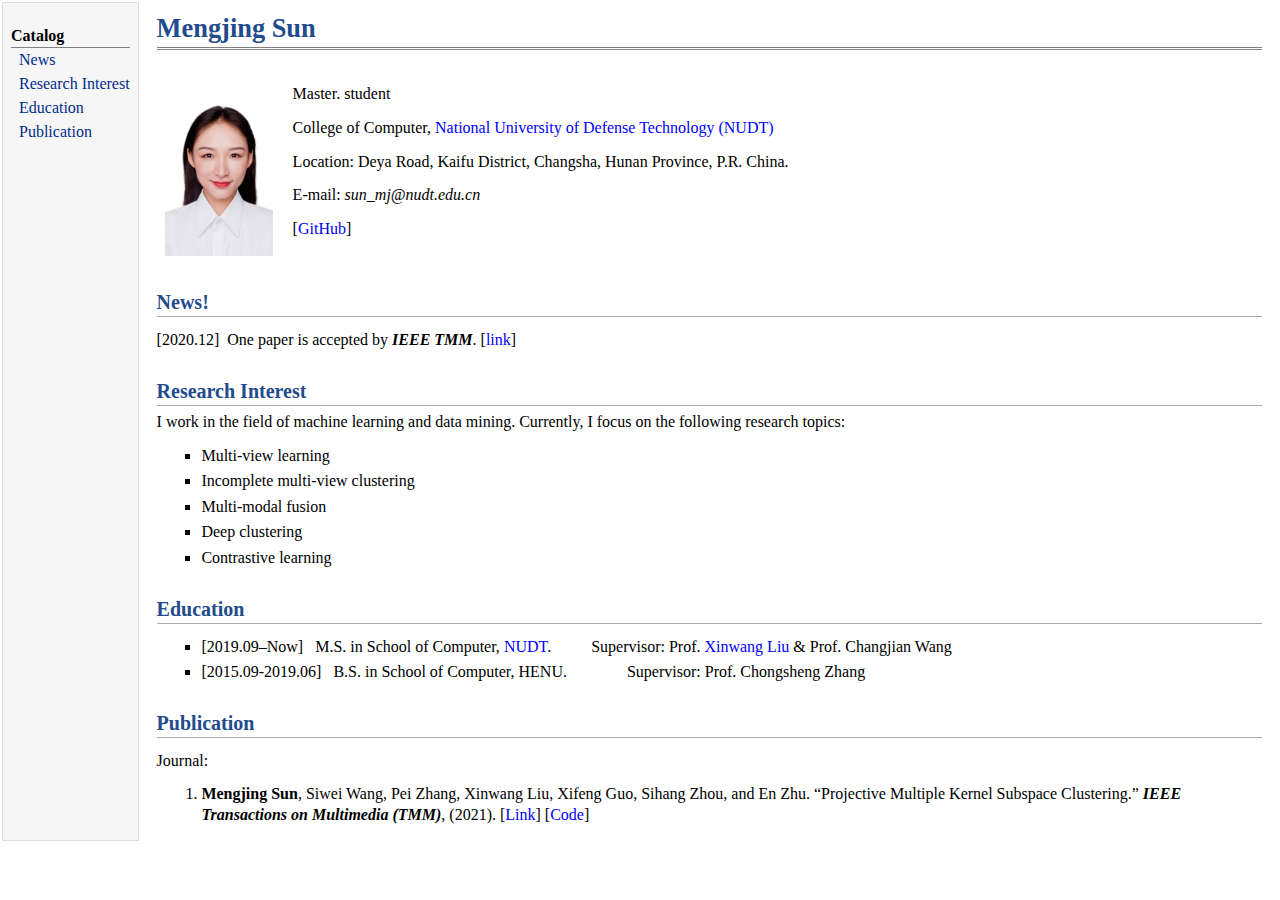
<file: index.html>
<!DOCTYPE html PUBLIC "-//W3C//DTD XHTML 1.1//EN"
  "http://www.w3.org/TR/xhtml11/DTD/xhtml11.dtd">
<html xmlns="http://www.w3.org/1999/xhtml" xml:lang="en">
<head>
<meta name="generator" content="jemdoc, see http://jemdoc.jaboc.net/" />
<meta http-equiv="Content-Type" content="text/html;charset=utf-8" />
<link rel="stylesheet" href="jemdoc.css" type="text/css" />
<title>Mengjing Sun</title>
</head>
<body>
<table summary="Table for page layout." id="tlayout">
<tr valign="top">
<td id="layout-menu">
<div class="menu-category">Catalog</div>
<div class="menu-item"><a href="index.html#news">News</a></div>
<div class="menu-item"><a href="index.html#researchinterest">Research&nbsp;Interest</a></div>
<div class="menu-item"><a href="index.html#education">Education</a></div>
<div class="menu-item"><a href="index.html#pub">Publication</a></div>
</td>
<td id="layout-content">
<div id="toptitle">
<h1>Mengjing Sun</h1>
</div>
<table class="imgtable"><tr><td>
<a href="http://mengjingsun.github.io"><img src="MengjingSun.jpg" alt="^-^" width="108px" height="180px" /></a>&nbsp;</td>
<td align="left"><p>Master. student<br /> </p>
<p>College of Computer, <a href="https://english.nudt.edu.cn/">National University of Defense Technology (NUDT)</a><br /></p>
<p>Location: Deya Road, Kaifu District, Changsha, Hunan Province, P.R. China. <br /> </p>
<p>E-mail: <i>sun_mj@nudt.edu.cn</i> <br /></p>
<p>[<a href="https://github.com/MengjingSun">GitHub</a>]</p>
</td></tr></table>
<h2>News!</h2>
<p><a id="news" name="news" class="anchor"></a></p>
<p>[2020.12]&nbsp;&nbsp;One paper is accepted by <i><b>IEEE TMM</b></i>. [<a href="https://ieeexplore.ieee.org/document/9447203">link</a>] <br /></p>
<h2>Research Interest</h2>
<p><a id="researchinterest" name="researchinterest" class="anchor"> </a>
I work in the field of machine learning and data mining. Currently, I focus on the following research topics:</p>
<ul>
<li><p>Multi-view learning</p>
</li>
<li><p>Incomplete multi-view clustering</p>
</li>
<li><p>Multi-modal fusion</p>
</li>
<li><p>Deep clustering</p>
</li>
<li><p>Contrastive learning</p>
</li>
</ul>
<h2>Education</h2>
<p><a id="education" name="education" class="anchor"> </a></p>
<ul>
<li><p>[2019.09&ndash;Now]&nbsp;&nbsp;&nbsp;M.S. in School of Computer, <a href="https://english.nudt.edu.cn/">NUDT</a>. &nbsp;&nbsp;&nbsp;&nbsp;&nbsp;&nbsp;&nbsp;&nbsp;&nbsp;Supervisor: Prof. <a href="https://xinwangliu.github.io/">Xinwang Liu</a> &amp; Prof. Changjian Wang</p>
</li>
<li><p>[2015.09-2019.06]&nbsp;&nbsp;&nbsp;B.S. in School of Computer, HENU.  &nbsp;&nbsp;&nbsp;&nbsp;&nbsp;&nbsp;&nbsp;&nbsp;&nbsp;&nbsp;&nbsp;&nbsp;&nbsp;&nbsp;Supervisor: Prof. Chongsheng Zhang</p>
</li>
</ul>
<h2>Publication</h2>
<p><a id="pub" name="pub" class="anchor"> </a></p>
<p>Journal:
</p>
<ol>
<li><p><b>Mengjing Sun</b>, Siwei Wang, Pei Zhang, Xinwang Liu, Xifeng  Guo, Sihang Zhou, and En
Zhu. &ldquo;Projective Multiple Kernel Subspace Clustering.&rdquo; <i><b>IEEE Transactions on Multimedia (TMM)</b></i>, (2021). [<a href="https://ieeexplore.ieee.org/abstract/document/9447203">Link</a>]&nbsp;[<a href="https://github.com/MengjingSun/PMKSC-code">Code</a>]</p>
</li>
</ol>
</td>
</tr>
</table>
</body>
</html>
</file>
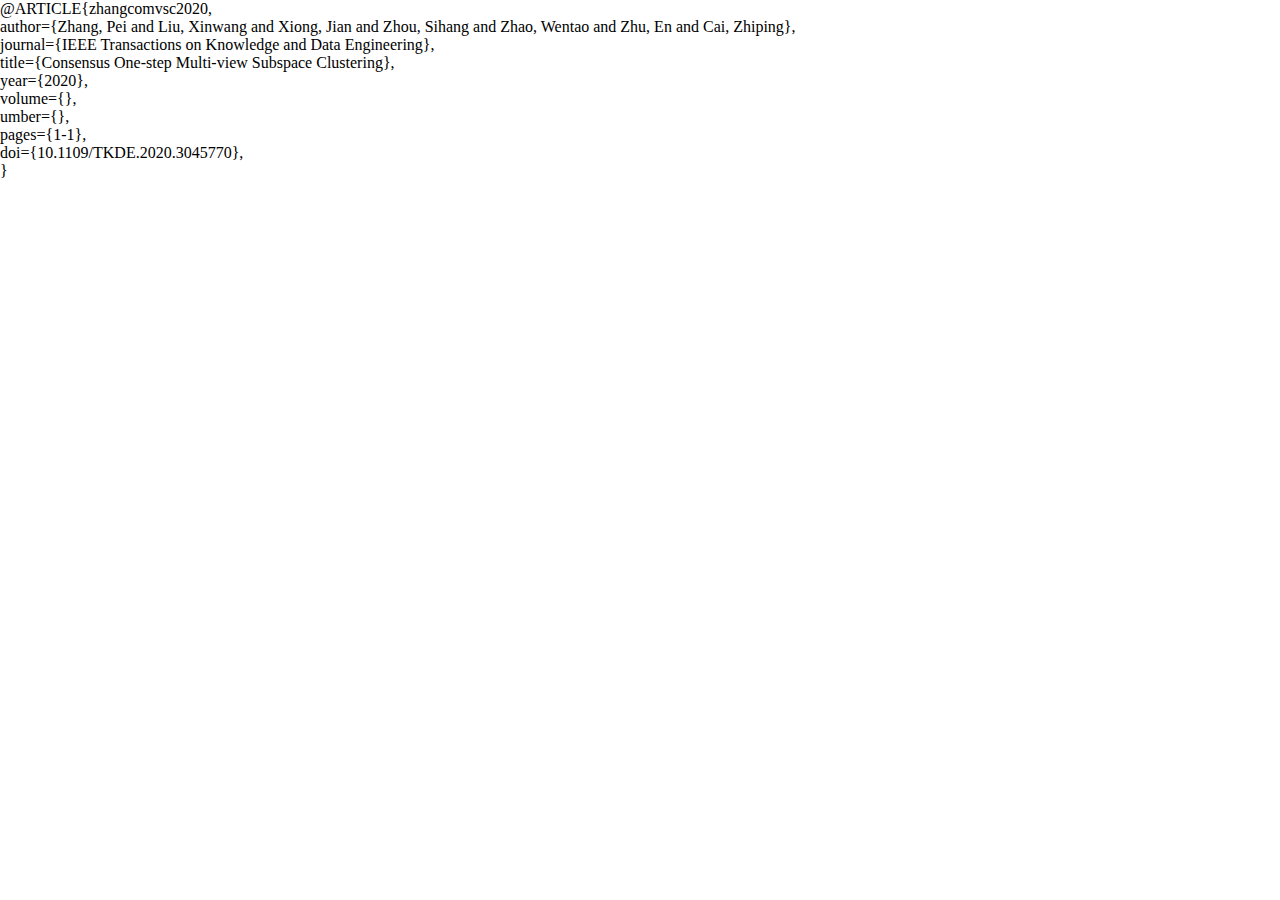
<file: bibtex.html>
<!DOCTYPE html>

<html>

<head>

<meta charset="utf-8">

<title>BibTex</title>

<style>
html,body{margin:0;padding:0}
.anchor{display:block}
.placeholder{height:800px;padding:0}
</style>

</head>

<body>


<a id="zhangcomvsc2020" name="zhangcomvsc2020" class="anchor">
@ARTICLE{zhangcomvsc2020,</br>
  author={Zhang, Pei and Liu, Xinwang and Xiong, Jian and Zhou, Sihang and Zhao, Wentao and Zhu, En and Cai, Zhiping},</br>
  journal={IEEE Transactions on Knowledge and Data Engineering},</br>
  title={Consensus One-step Multi-view Subspace Clustering},</br>
  year={2020},</br>
  volume={},</br>
  umber={},</br>
  pages={1-1},</br>
  doi={10.1109/TKDE.2020.3045770},</br>
}</br>
</a>
</br></br>








</br></br></br></br></br></br></br></br></br></br></br></br></br>
</br></br></br></br></br></br></br></br></br></br></br></br></br>

</body>

</html>
</file>
<file: jemdoc.css>
/* Default css file for jemdoc. */

/* Arrow */
.arrow {
    border: 9px solid transparent;
    border-bottom-color: #8A9DA8;
    width: 0px;
    height: 0px;
    top:0px
}

.stick {
    width: 8px;
    height: 14px;
    border-radius: 1px;
    background-color: #8A9DA8;
    top:15px;
}

#back_top div {
    position: absolute;
    margin: auto;
    right: 0px;
    left: 0px;
}

#back_top {
    background-color: #E7E8E6;
    height: 40px;
    width: 40px;
    border-radius: 3px;
    display: block;
    cursor: pointer;
    position: fixed;
    right: 30px;
    bottom: 25px;
    display: none;
}

/* Menu */
.menu {
	/* background-color: #527bbd; */
	background-color: #224b8d;
    left: 0;
    top: 0;
    width: 100%;
	padding: 12px 0px;
	text-align: center;
	position: fixed;
	z-index: 100;
	width: 100%
}

.menu a {
	font-size: 110%;
	/*font-weight: bolder;*/
	padding: 0.25ex 1.5ex;
	color: rgb(240,240,240);
	text-decoration: none;
	transition: .2s;
}

.menu a:link {
	color: rgb(240,240,240);
	/*color: #9e9e9e;*/
}

.menu a:visited {
	color: rgb(240,240,240);
	/*color: #9e9e9e;*/
}

.menu a:hover, .menu a:active {
    color: rgb(160,160,160);
    /*color: #ffffff;*/
	text-decoration: none;
}

/* container */

.container {
	width: 980px;
	min-height: 1000px;
	max-height: 999999px; /* prevents font boosting */
	margin: 56px auto 20px; /* top right bottom left */
	box-shadow: 0 0 7px #122b6d; /*527bbd;*/
	text-align: left;
	background: #fff;
	padding: 14px 14px 14px 14px; /* top right bottom left */
	z-index: 1;
}

a.anchor {
	display: block; 
	position: relative; 
	top: -38px; 
	visibility: hidden;
}


/* From jemdoc */

table#tlayout {
    border: none;
    border-collapse: separate;
    background: white;
}

@font-face {
  font-family: myFont;
  src: local("Palatino Linotype");
  unicode-range: U+30-39;
}

body {
 background: white;
 font-family: myFont, Georgia;
 padding-bottom: 8px;
 margin: 0;
}

#layout-menu {
	background: #f6f6f6;
	border: 1px solid #dddddd;
	padding-top: 0.5em;
	padding-left: 8px;
	padding-right: 8px;
	font-size: 1.0em;
	width: auto;
	white-space: nowrap;
    text-align: left;
    vertical-align: top;
}

#layout-menu td {
	background: #f4f4f4;
    vertical-align: top;
}

#layout-content {
	padding-top: 0.0em;
	padding-left: 1.0em;
	padding-right: 1.0em;
    border: none;
    background: white;
    text-align: left;
    vertical-align: top;
}

#layout-menu a {
	line-height: 1.5em;
	margin-left: 0.5em;
}

tt {
    background: #ffffdd;
}

pre, tt {
	font-size: 90%;
	font-family: monaco, monospace;
}

a, a > tt {
	color: rgb(0,0,255);
	text-decoration: none;
}

a:hover {
	border-bottom: 1px gray dotted;
}

#layout-menu a.current:link, #layout-menu a.current:visited {
	color: #022b6d;
	border-bottom: 1px gray solid;
}
#layout-menu a:link, #layout-menu a:visited, #layout-menu a:hover {
	/* color: #527bbd; */
	color: #022b8d;
	text-decoration: none;
}
#layout-menu a:hover {
	text-decoration: none;
}

div.menu-category {
	border-bottom: 1px solid gray;
	margin-top: 0.8em;
	padding-top: 0.2em;
	padding-bottom: 0.1em;
	font-weight: bold;
}

div.menu-item {
	padding-left: 16px;
	text-indent: -16px;
}

div#toptitle {
	padding-bottom: 0.2em;
	margin-bottom: 1.5em;
	border-bottom: 3px double gray;
}

/* Reduce space if we begin the page with a title. */
div#toptitle + h2, div#toptitle + h3 {
	margin-top: -0.7em;
}

div#subtitle {
	margin-top: 0.0em;
	margin-bottom: 0.0em;
	padding-top: 0em;
	padding-bottom: 0.1em;
}

em {
	font-style: italic;
}

strong {
	font-weight: bold;
}


h1, h2, h3 {
	/* color: #527bbd; */
	color: #224b8d;	
	margin-top: 0.7em;
	margin-bottom: 0.3em;
	padding-bottom: 0.2em;
	line-height: 1.0;
	padding-top: 0.5em;
	border-bottom: 1px solid #aaaaaa;
}

h1 {
	font-size: 165%;
}

h2 {
	padding-top: 0.8em;
	font-size: 125%;
}

h2 + h3 {
    padding-top: 0.2em;
}

h3 {
	font-size: 110%;
	border-bottom: none;
}

p {
	width: 100%;
	margin-top: 0.0em;
	margin-bottom: 0.8em;
	padding: 0;
	line-height: 1.3;	
}

pre {
	padding: 0;
	margin: 0;
}

div#footer {
	font-size: small;
	border-top: 1px solid #c0c0c0;
	padding-top: 0.1em;
	margin-top: 4.0em;
	color: #c0c0c0;
}

div#footer a {
	color: #80a0b0;
}

div#footer-text {
	float: left;
	padding-bottom: 8px;
}

ul, ol, dl {
	margin-top: 0.2em;
	padding-top: 0.2em;
	margin-bottom: 0.8em;
}

dt {
	margin-top: 0.5em;
	margin-bottom: 0;
}

dl {
	margin-left: 20px;
}

dd {
	color: #222222;
}

dd > *:first-child {
	margin-top: 0;
}

ul {
	list-style-position: outside;
	list-style-type: square;
}

p + ul, p + ol {
	margin-top: -0.5em;
}

li {
	margin: 0.3em
}

ol {
	list-style-position: outside;
	list-style-type: decimal;
}

li p, dd p {
	margin-bottom: 0.3em;
}


ol ol {
	list-style-type: lower-alpha;
}

ol ol ol {
	list-style-type: lower-roman;
}

p + div.codeblock {
	margin-top: -0.6em;
}

div.codeblock, div.infoblock {
	margin-right: 0%;
	margin-top: 1.2em;
	margin-bottom: 1.3em;
}

div.blocktitle {
	font-weight: bold;
	color: #cd7b62;
	margin-top: 1.2em;
	margin-bottom: 0.1em;
}

div.blockcontent {
	border: 1px solid silver;
	padding: 0.3em 0.5em;
}

div.infoblock > div.blockcontent {
	background: #ffffee;
}

div.blockcontent p + ul, div.blockcontent p + ol {
	margin-top: 0.4em;
}

div.infoblock p {
	margin-bottom: 0em;
}

div.infoblock li p, div.infoblock dd p {
	margin-bottom: 0.5em;
}

div.infoblock p + p {
	margin-top: 0.8em;
}

div.codeblock > div.blockcontent {
	background: #f6f6f6;
}

span.pycommand {
	color: #000070;
}

span.statement {
	color: #008800;
}
span.builtin {
	color: #000088;
}
span.special {
	color: #990000;
}
span.operator {
	color: #880000;
}
span.error {
	color: #aa0000;
}
span.comment, span.comment > *, span.string, span.string > * {
	color: #606060;
}

@media print {
	#layout-menu { display: none; }
}

#fwtitle {
	margin: 2px;
}

#fwtitle #toptitle {
	padding-left: 0.5em;
	margin-bottom: 0.5em;
}

#layout-content h1:first-child, #layout-content h2:first-child, #layout-content h3:first-child {
	margin-top: -0.7em;
}

div#toptitle h1, #layout-content div#toptitle h1 {
	margin-bottom: 0.0em;
	padding-bottom: 0.1em;
	padding-top: 0;
	margin-top: 0.5em;
	border-bottom: none;
}

img.eq {
	padding: 0;
	padding-left: 0.1em;
	padding-right: 0.1em;
	margin: 0;
}

img.eqwl {
	padding-left: 2em;
	padding-top: 0.6em;
	padding-bottom: 0.2em;
	margin: 0;
}

img.proj_thumb {
	width: 180px;
	border: 1px solid;
	border-color: #e0e0e0;
	padding: 1px;
}

table {
    border: 2px solid black;
    border-collapse: collapse;
}

td {
    padding: 2px;
    padding-left: 0.5em;
    padding-right: 0.5em;
    text-align: center;
    border: 1px solid gray;
}

table + table {
    margin-top: 1em;
}

tr.heading {
    font-weight: bold;
    border-bottom: 2px solid black;
}

img {
    border: none;
}

table.imgtable, table.imgtable td {
    border: none;
    text-align: left;
}


/* Publication */
p.pub_title {
	font-size: 16px;
	font-weight: bold;
	margin-bottom: 4px;
}

p.pub_author{
	font-size: 14px	
}

p.pub_link{
	font-size: 14px	
}
</file>
